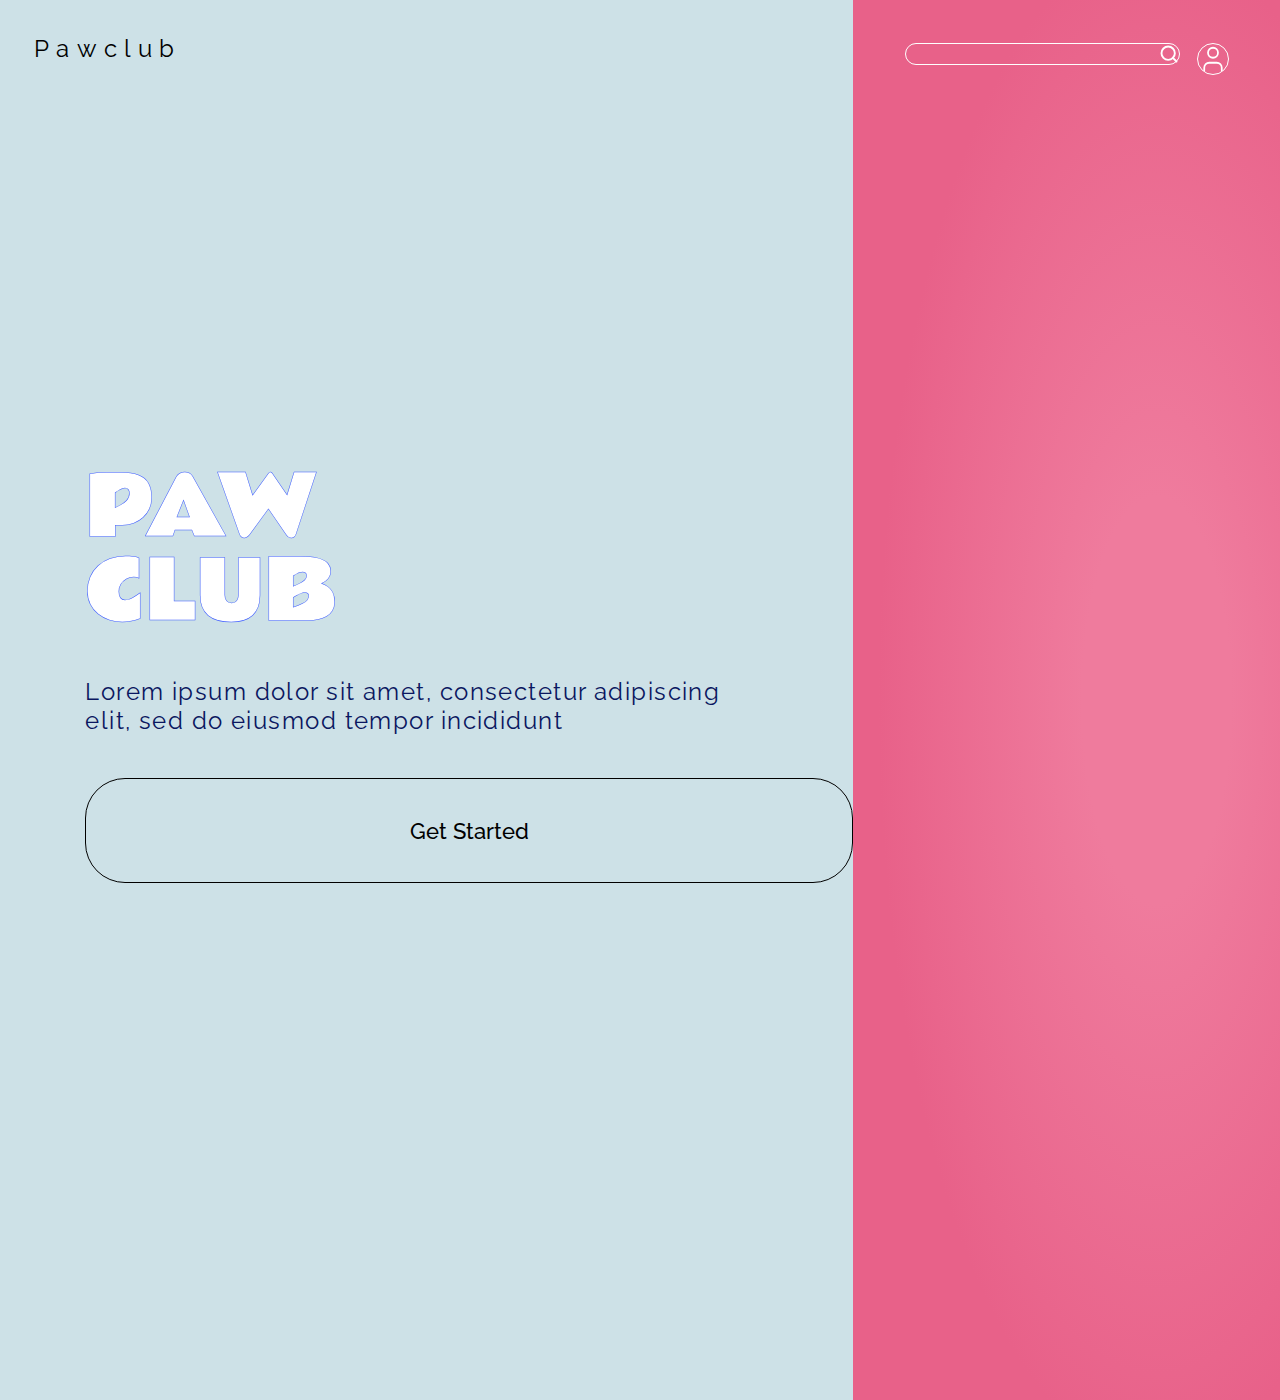
<file: index.html>
<!DOCTYPE html>
<html lang="en">
<head>
    <meta charset="UTF-8">
    <meta name="viewport" content="width=device-width, initial-scale=1.0">
    <link rel="stylesheet" href="CSS/styles.css">
    <title>Samuel Covas Landing page</title>
</head>

<body>
<section class="container">
   
    <section class="fondo1">
        <div class="header">
            <div class="paw-h">Pawclub</div>
        </div>
    <div class="contenedor">
        <div class="PAW-CLUB">PAW <br> CLUB</div>
        <div class="lorem">Lorem ipsum dolor sit amet, consectetur adipiscing elit, sed do eiusmod tempor incididunt </div>
        <div class="borde-started">Get Started</div>
    </div>
    
    
    
    
    
    </section>

   
   
   
    <section class="fondo2">
            <section class="header2">
            <div class="rectangulo">
                <img src="IMG/search.svg" alt="">
            </div>
            <div class="circulo">
                <img src="IMG/user.svg" alt="">
            </div>

        </section>
    </section>
    








</section>
</body>
</html>
</file>
<file: CSS/styles.css>
@import url('https://fonts.googleapis.com/css2?family=Rammetto+One&display=swap');
@import url('https://fonts.googleapis.com/css2?family=Raleway:wght@200&display=swap');


body {
   margin: 0; 
}
.container {
    margin: auto;
    height: 1400px;
    flex-flow: row wrap;
    display: flex;
}

.fondo1 {
    flex: 2;
    background-color: #CDE1E7;
    display: flex;
    margin: 0 auto;
    flex-flow: column wrap;
}

.fondo2 {
    flex: 1;
    background: radial-gradient(65.14% 54.27% at 71.11% 50%, #EF7B9D 26.7%, #E86189 100%);
    background-color: #CDE1E7;
    display: flex; 
    margin: 0 auto;
    flex-flow: row wrap;
    justify-content: space-around;
}

/*Para restar los pixeles que sobran cuando haces % y pones paddings; width: Calc(80% -20px) */

.header {
    flex: 1;
    margin: 0;

}

.header2 {
    width: 100%;
    height: 10%;
    margin: 0;
    display: flex;
    justify-content: space-around;
    padding: 10%;

}

.contenedor {
    flex: 2;
    margin: 0;

}
.paw-h {
    color: black;
    font-size: 24px;
    font-family: Raleway;
    letter-spacing: 7.20px;
    word-wrap: break-word;
    padding: 4%;
}

.PAW-CLUB { 
    -webkit-text-stroke: 0.5px #3A59FF;
    color: #FFF;
    font-family: 'Rammetto One', sans-serif;
    font-size: 80px;
    font-style: normal;
    line-height: 105.896%; /* 84.717px*/
    text-align: left;
    padding-left: 10%;
}

.lorem {
    color: #0A1760;
    font-family: 'Raleway', sans-serif;
    font-size: 24px;
    letter-spacing: 1.44px;
    padding: 5% 10%;
}


.GS {
    color: #000;
    font-size: 22px;
    font-family: Raleway;
    font-weight: 500;
    line-height: 18px;
    word-wrap: break-word;
}

.rectangulo {
    display: flex;
    width: 80%;
    height: 20px;
    border-radius: 20px; 
    border: 0.50px white solid;
    flex-direction: row-reverse;
}

.circulo {
    display: flex;
    width: 30px;
    height: 30px;
    border-radius: 20px; 
    border: 0.50px white solid;
}

.borde-started {
    margin-left: 10%;
    display: flex;
    border-radius: 40px;
    padding: 5%;
    border: 1px solid #000;
    justify-content: center;
    gap: 10px;
    flex-shrink: 0;
    color: #000;
    font-family: Raleway;
    font-size: 22px;
    font-style: normal;
    font-weight: 500;
    line-height: 18px; /* 81.818% */
}
</file>
